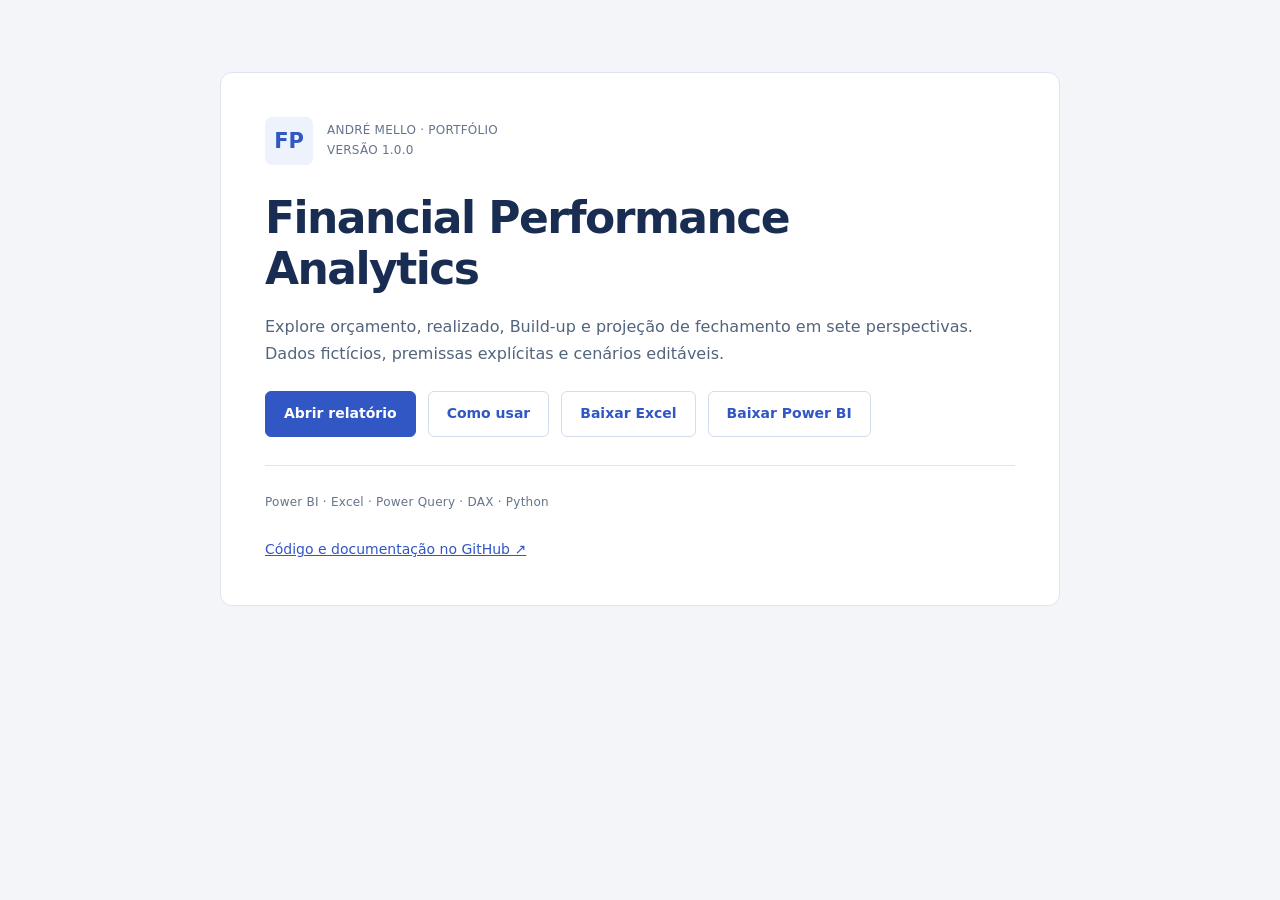
<file: index.html>
<!doctype html>
<html lang="pt-BR">
<head>
<meta charset="utf-8"><meta name="viewport" content="width=device-width,initial-scale=1">
<title>Financial Performance Analytics · André Mello</title>
<style>
*{box-sizing:border-box}body{margin:0;background:#f3f5f9;color:#182d51;font:16px/1.65 system-ui}
main{max-width:840px;margin:8vh auto;padding:44px;background:white;border:1px solid #dfe5ef;border-radius:12px}
.brand{display:flex;align-items:center;gap:14px;margin-bottom:28px}.logo{display:grid;place-items:center;width:48px;height:48px;border-radius:7px;background:#eef2fc;color:#3157c5;font-weight:800;font-size:21px;flex-shrink:0}
small{color:#65748b;font-size:12px;letter-spacing:.02em}h1{font-size:clamp(30px,4.5vw,44px);line-height:1.15;letter-spacing:-.035em;margin:0 0 20px}
p{color:#52647d;margin:0 0 24px}.tools{padding-top:22px;border-top:1px solid #dfe5ef;margin-top:28px}
nav{display:flex;gap:12px;flex-wrap:wrap}nav a{display:flex;align-items:center;min-height:46px;padding:10px 18px;border:1px solid #d4dded;border-radius:6px;text-decoration:none;color:#3157c5;font-weight:600;font-size:14px}
nav a:first-child{background:#3157c5;color:white;border-color:#3157c5}nav a:hover{background:#eef2fc;color:#182d51}a{color:#3157c5}a:focus-visible{outline:3px solid #60a5fa;outline-offset:3px}.source{font-size:14px;margin:20px 0 0}
@media(max-width:700px){main{margin:0;padding:28px 22px;border:0;border-radius:0;min-height:100vh}.brand{align-items:flex-start;margin-bottom:26px}nav{display:grid;grid-template-columns:1fr;width:100%}nav a{justify-content:center}small{letter-spacing:0}}
</style>
</head>
<body><main>
<div class="brand"><div class="logo" aria-hidden="true">FP</div><small>ANDRÉ MELLO · PORTFÓLIO<br>VERSÃO 1.0.0</small></div>
<h1>Financial Performance Analytics</h1>
<p>Explore orçamento, realizado, Build-up e projeção de fechamento em sete perspectivas. Dados fictícios, premissas explícitas e cenários editáveis.</p>
<nav aria-label="Explorar o projeto"><a href="preview/index.html">Abrir relatório</a><a href="docs/user-guide.html">Como usar</a><a href="excel/FinancialPerformance.xlsx">Baixar Excel</a><a href="downloads/FinancialPerformance-PowerBI.zip">Baixar Power BI</a></nav>
<p class="tools"><small>Power BI · Excel · Power Query · DAX · Python</small></p>
<p class="source"><a href="https://github.com/andremellotech/financial-performance-analytics">Código e documentação no GitHub ↗</a></p>
</main></body></html>
</file>
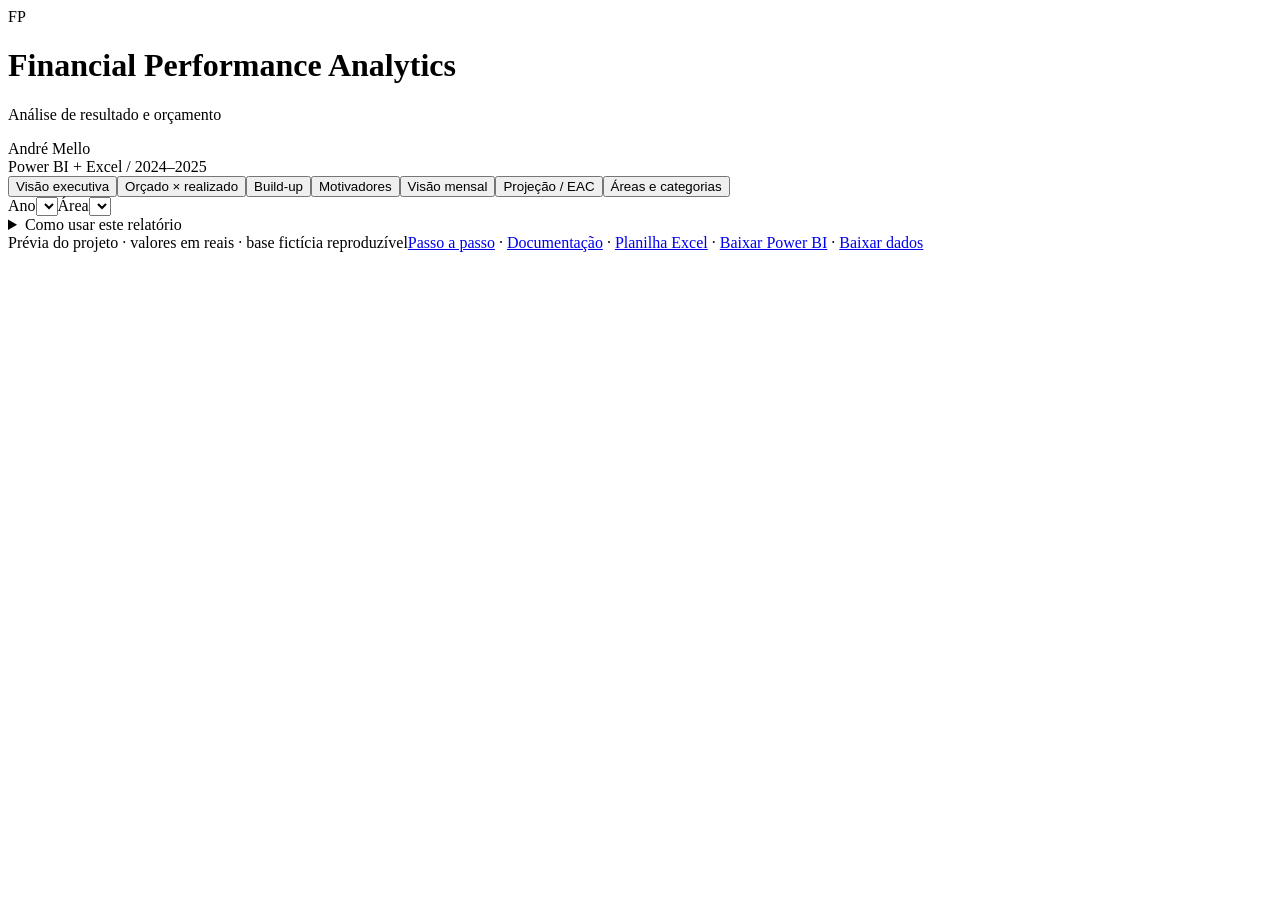
<file: scripts/templates/index.html>
<!doctype html>
<html lang="pt-BR"><head><meta charset="utf-8"><meta name="viewport" content="width=device-width,initial-scale=1"><title>Financial Performance Analytics · André Mello</title><style>__STYLE__</style></head>
<body><header><div class="brand"><div class="logo" aria-hidden="true">FP</div><div><h1>Financial Performance Analytics</h1><p>Análise de resultado e orçamento</p></div></div><div class="author">André Mello<br><span>Power BI + Excel / 2024–2025</span></div></header>
<main><div class="toolbar"><nav aria-label="Perspectivas do relatório"><button data-view="executive" aria-selected="true">Visão executiva</button><button data-view="budget" aria-selected="false">Orçado × realizado</button><button data-view="buildup" aria-selected="false">Build-up</button><button data-view="drivers" aria-selected="false">Motivadores</button><button data-view="monthly" aria-selected="false">Visão mensal</button><button data-view="forecast" aria-selected="false">Projeção / EAC</button><button data-view="areas" aria-selected="false">Áreas e categorias</button></nav><div class="filters"><label>Ano<select id="year"></select></label><label>Área<select id="area"></select></label><label id="month-control" hidden>Mês de referência<select id="cutoff"></select></label></div></div><section id="scenario-controls" class="scenario-controls" hidden aria-label="Premissas do forecast"><div class="scenario-fields"><label>Cenário<select id="forecast-case"><option>Base</option><option>Otimista</option><option>Conservativo</option></select></label><label>Receita futura vs. orçamento (%)<input id="revenue-change" type="number" min="-100" max="100" step="0.5" value="0"></label><label>Gastos futuros vs. orçamento (%)<input id="expense-change" type="number" min="-100" max="100" step="0.5" value="0"></label><button id="reset-cases">Restaurar premissas</button></div><p>Ajustes ilustrativos aplicados somente após o mês de referência. O histórico permanece igual. Alterações duram nesta sessão.</p></section><details class="quick-guide"><summary>Como usar este relatório</summary><ol><li>Comece pela Visão executiva e selecione ano e área.</li><li>Abra Orçado × realizado e Áreas e categorias para localizar os desvios.</li><li>Escolha o mês em Visão mensal para separar o mês do acumulado.</li><li>Em Build-up e Motivadores, acompanhe gastos, economias e o impacto da receita.</li><li>Em Projeção / EAC, selecione o cenário e altere as premissas futuras. Base com 0% reproduz o orçamento restante.</li><li>Em dezembro não há meses projetados: todos os cenários coincidem com o realizado.</li></ol><p>As abas anuais e a Visão mensal mostram o histórico. Os cenários afetam somente Build-up, Motivadores e Projeção / EAC.</p></details><div id="content"></div><noscript>Ative JavaScript para usar os filtros. A análise em texto está disponível em docs/findings.md e a planilha em excel/FinancialPerformance.xlsx.</noscript></main>
<footer><span>Prévia do projeto · valores em reais · base fictícia reproduzível</span><span><a href="../docs/user-guide.html">Passo a passo</a> · <a href="https://github.com/andremellotech/financial-performance-analytics#readme">Documentação</a> · <a href="../excel/FinancialPerformance.xlsx">Planilha Excel</a> · <a href="../downloads/FinancialPerformance-PowerBI.zip">Baixar Power BI</a> · <a href="../data/fact_finance.csv" download>Baixar dados</a></span></footer>
<script id="dataset" type="application/json">__DATA__</script><script>__FINANCE__</script><script>__ADVANCED__</script><script>__APP__</script></body></html>
</file>
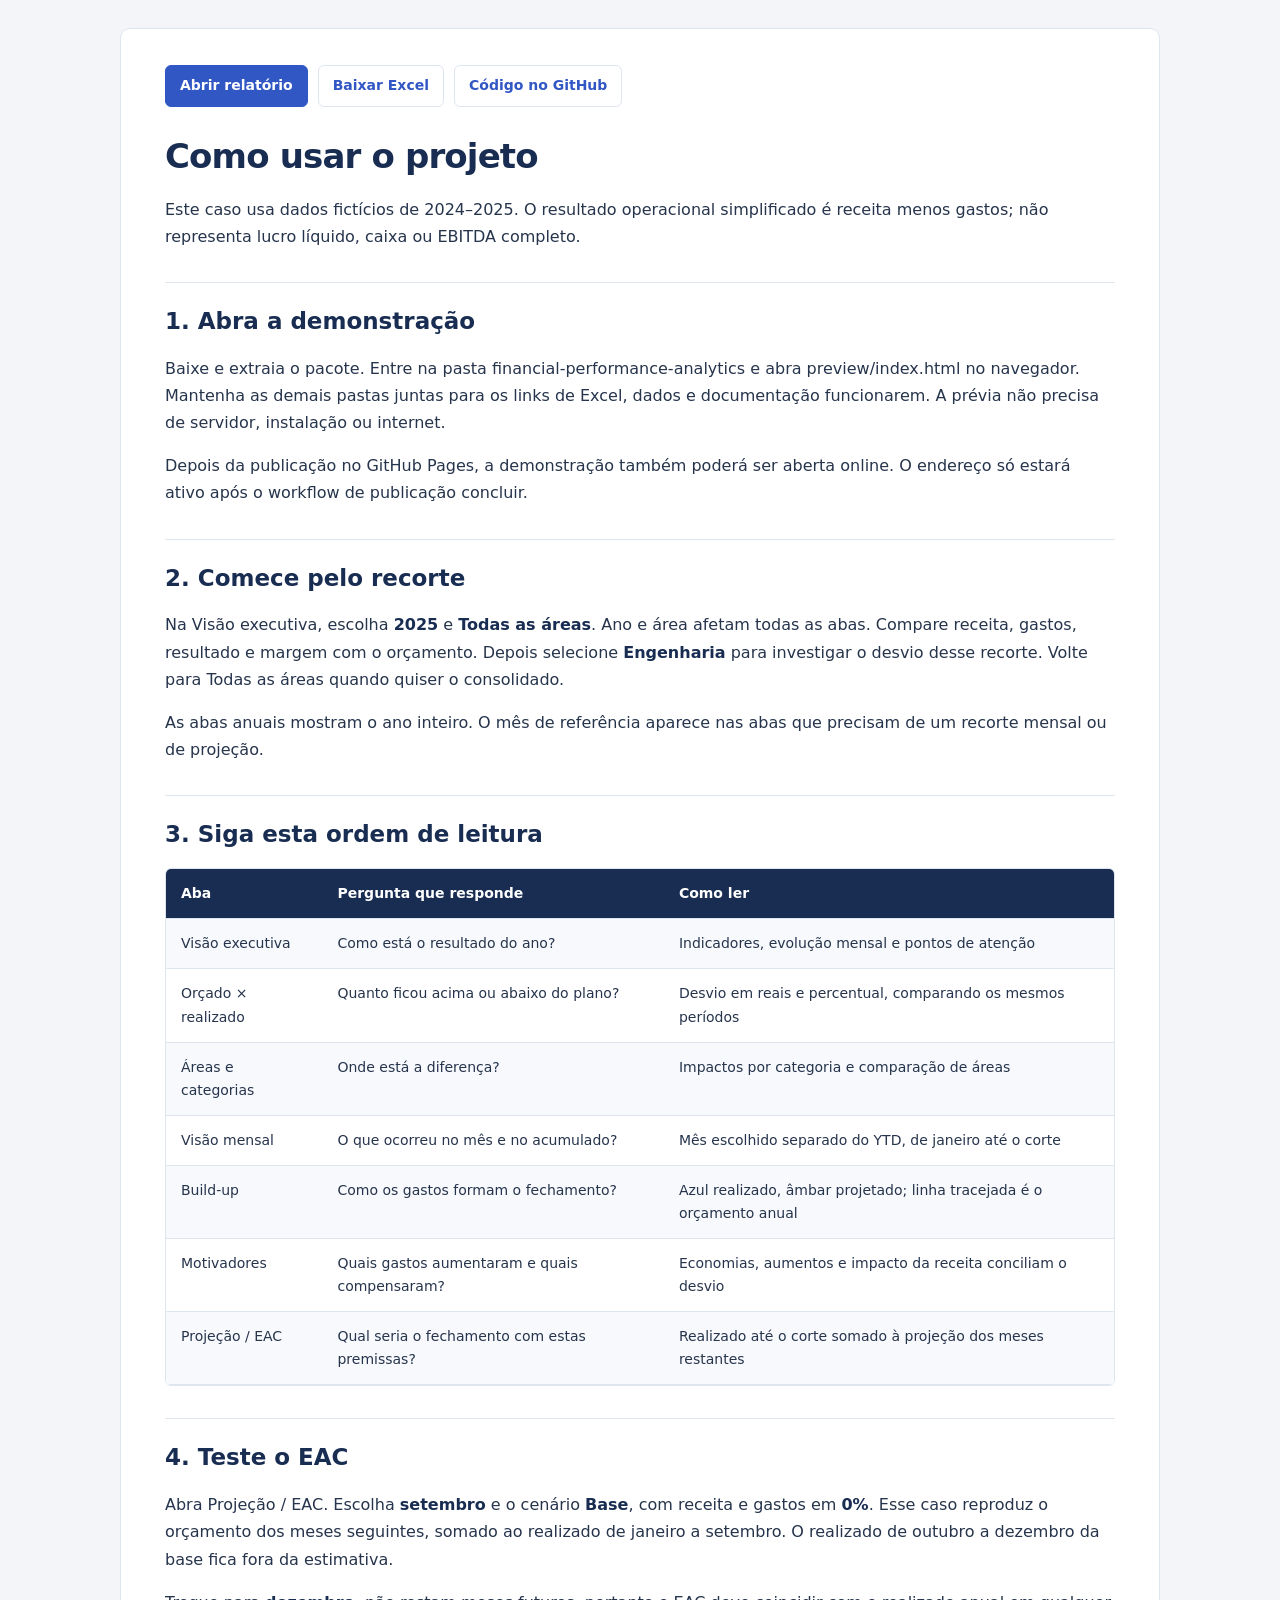
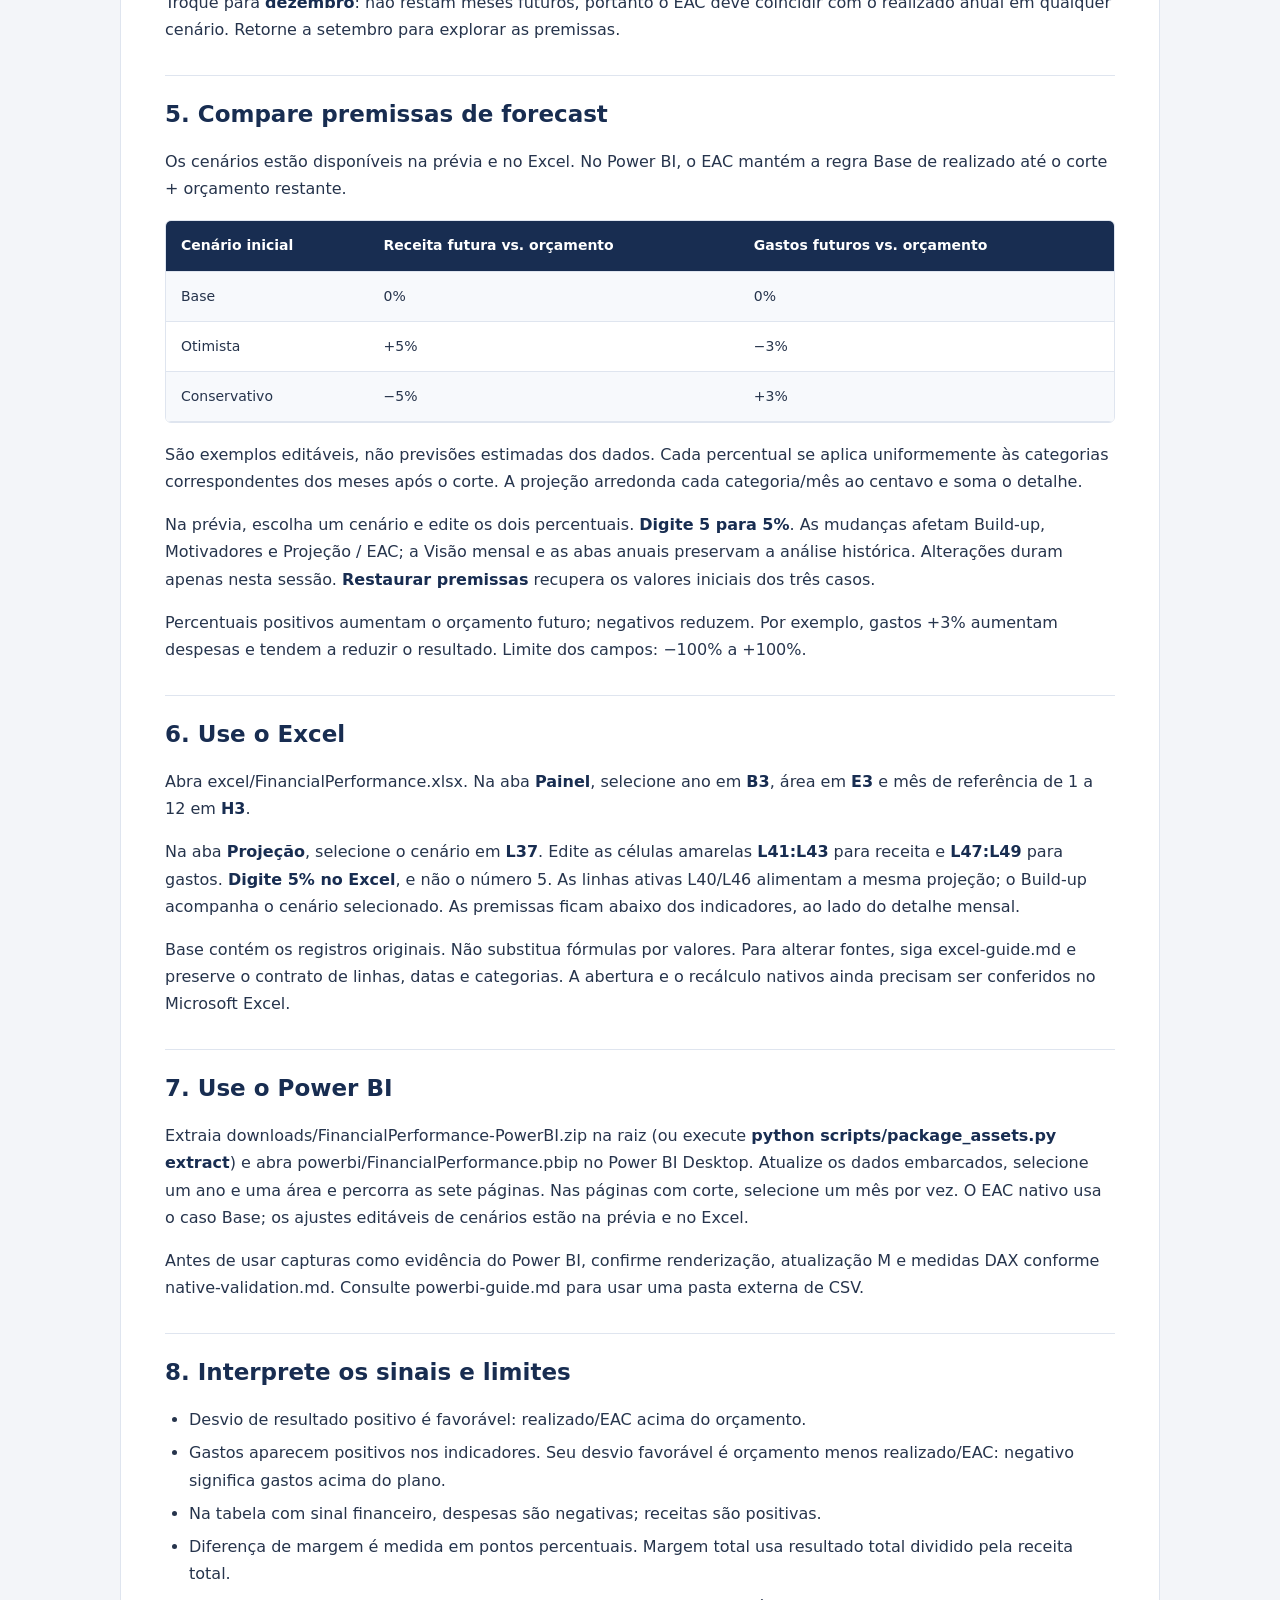
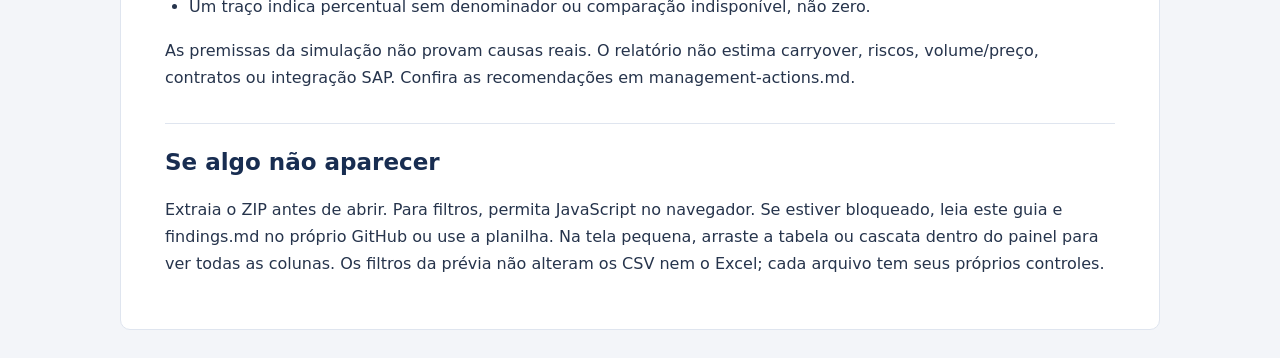
<file: docs/user-guide.html>
<!doctype html><html lang="pt-BR"><meta charset="utf-8"><meta name="viewport" content="width=device-width,initial-scale=1"><title>Como usar · Financial Performance Analytics</title><style>body{margin:0;background:#f3f5f9;color:#26344c;font:16px/1.65 system-ui}main{max-width:980px;margin:auto;padding:28px}h1,h2{color:#182d51;line-height:1.25}h2{margin-top:34px;border-top:1px solid #dfe5ef;padding-top:22px}a{color:#3157c5}.table-scroll{overflow:auto}table{border-collapse:collapse;font-size:14px;width:100%;background:white}th,td{padding:12px;border-bottom:1px solid #dfe5ef;text-align:left}th{background:#182d51;color:white}nav{display:flex;gap:20px;flex-wrap:wrap}li{margin:6px 0}*{box-sizing:border-box}
body{background:#f3f5f9;font-size:16px;color:#26344c}
main{max-width:1040px;margin:28px auto;padding:36px 44px;background:#fff;border:1px solid #dfe5ef;border-radius:10px}
nav{gap:10px;margin-bottom:28px}
nav a{display:inline-flex;align-items:center;min-height:42px;padding:8px 14px;border:1px solid #dfe5ef;border-radius:6px;text-decoration:none;font-size:14px;font-weight:600}
nav a:first-child{background:#3157c5;border-color:#3157c5;color:white}
nav a:hover{background:#eef2fc;color:#182d51}
nav a:focus-visible{outline:3px solid #60a5fa;outline-offset:3px}
h1{font-size:34px;letter-spacing:-.025em;margin:0 0 18px}
h2{font-size:23px;margin-top:32px;padding-top:24px}
p,li{line-height:1.7}
.table-scroll{border:1px solid #dfe5ef;border-radius:6px;margin:18px 0}
table{min-width:650px;font-variant-numeric:tabular-nums}
th,td{vertical-align:top;padding:13px 15px}
tbody tr:nth-child(even),tr:nth-child(even){background:#f7f9fc}
th{font-weight:600}
ul{padding-left:24px}
strong{color:#182d51}
@media(max-width:700px){main{margin:0;padding:24px 20px;border:0;border-radius:0}body{background:white}h1{font-size:29px}h2{font-size:21px}nav{margin-bottom:24px}nav a{font-size:13px;padding:9px 12px}table{font-size:13px}}
@media print{main{border:0;margin:0;padding:0}nav{display:none}table{min-width:0}h2{break-after:avoid}}
</style><main><nav><a href="../preview/index.html">Abrir relatório</a><a href="../excel/FinancialPerformance.xlsx">Baixar Excel</a><a href="https://github.com/andremellotech/financial-performance-analytics">Código no GitHub</a></nav><h1>Como usar o projeto</h1><p>Este caso usa dados fictícios de 2024–2025. O resultado operacional simplificado é receita menos gastos; não representa lucro líquido, caixa ou EBITDA completo.</p><h2>1. Abra a demonstração</h2><p>Baixe e extraia o pacote. Entre na pasta financial-performance-analytics e abra preview/index.html no navegador. Mantenha as demais pastas juntas para os links de Excel, dados e documentação funcionarem. A prévia não precisa de servidor, instalação ou internet.</p><p>Depois da publicação no GitHub Pages, a demonstração também poderá ser aberta online. O endereço só estará ativo após o workflow de publicação concluir.</p><h2>2. Comece pelo recorte</h2><p>Na Visão executiva, escolha <strong>2025</strong> e <strong>Todas as áreas</strong>. Ano e área afetam todas as abas. Compare receita, gastos, resultado e margem com o orçamento. Depois selecione <strong>Engenharia</strong> para investigar o desvio desse recorte. Volte para Todas as áreas quando quiser o consolidado.</p><p>As abas anuais mostram o ano inteiro. O mês de referência aparece nas abas que precisam de um recorte mensal ou de projeção.</p><h2>3. Siga esta ordem de leitura</h2><div class="table-scroll"><table><tr><th>Aba</th><th>Pergunta que responde</th><th>Como ler</th></tr><tr><td>Visão executiva</td><td>Como está o resultado do ano?</td><td>Indicadores, evolução mensal e pontos de atenção</td></tr><tr><td>Orçado × realizado</td><td>Quanto ficou acima ou abaixo do plano?</td><td>Desvio em reais e percentual, comparando os mesmos períodos</td></tr><tr><td>Áreas e categorias</td><td>Onde está a diferença?</td><td>Impactos por categoria e comparação de áreas</td></tr><tr><td>Visão mensal</td><td>O que ocorreu no mês e no acumulado?</td><td>Mês escolhido separado do YTD, de janeiro até o corte</td></tr><tr><td>Build-up</td><td>Como os gastos formam o fechamento?</td><td>Azul realizado, âmbar projetado; linha tracejada é o orçamento anual</td></tr><tr><td>Motivadores</td><td>Quais gastos aumentaram e quais compensaram?</td><td>Economias, aumentos e impacto da receita conciliam o desvio</td></tr><tr><td>Projeção / EAC</td><td>Qual seria o fechamento com estas premissas?</td><td>Realizado até o corte somado à projeção dos meses restantes</td></tr></table></div><h2>4. Teste o EAC</h2><p>Abra Projeção / EAC. Escolha <strong>setembro</strong> e o cenário <strong>Base</strong>, com receita e gastos em <strong>0%</strong>. Esse caso reproduz o orçamento dos meses seguintes, somado ao realizado de janeiro a setembro. O realizado de outubro a dezembro da base fica fora da estimativa.</p><p>Troque para <strong>dezembro</strong>: não restam meses futuros, portanto o EAC deve coincidir com o realizado anual em qualquer cenário. Retorne a setembro para explorar as premissas.</p><h2>5. Compare premissas de forecast</h2><p>Os cenários estão disponíveis na prévia e no Excel. No Power BI, o EAC mantém a regra Base de realizado até o corte + orçamento restante.</p><div class="table-scroll"><table><tr><th>Cenário inicial</th><th>Receita futura vs. orçamento</th><th>Gastos futuros vs. orçamento</th></tr><tr><td>Base</td><td>0%</td><td>0%</td></tr><tr><td>Otimista</td><td>+5%</td><td>−3%</td></tr><tr><td>Conservativo</td><td>−5%</td><td>+3%</td></tr></table></div><p>São exemplos editáveis, não previsões estimadas dos dados. Cada percentual se aplica uniformemente às categorias correspondentes dos meses após o corte. A projeção arredonda cada categoria/mês ao centavo e soma o detalhe.</p><p>Na prévia, escolha um cenário e edite os dois percentuais. <strong>Digite 5 para 5%</strong>. As mudanças afetam Build-up, Motivadores e Projeção / EAC; a Visão mensal e as abas anuais preservam a análise histórica. Alterações duram apenas nesta sessão. <strong>Restaurar premissas</strong> recupera os valores iniciais dos três casos.</p><p>Percentuais positivos aumentam o orçamento futuro; negativos reduzem. Por exemplo, gastos +3% aumentam despesas e tendem a reduzir o resultado. Limite dos campos: −100% a +100%.</p><h2>6. Use o Excel</h2><p>Abra excel/FinancialPerformance.xlsx. Na aba <strong>Painel</strong>, selecione ano em <strong>B3</strong>, área em <strong>E3</strong> e mês de referência de 1 a 12 em <strong>H3</strong>.</p><p>Na aba <strong>Projeção</strong>, selecione o cenário em <strong>L37</strong>. Edite as células amarelas <strong>L41:L43</strong> para receita e <strong>L47:L49</strong> para gastos. <strong>Digite 5% no Excel</strong>, e não o número 5. As linhas ativas L40/L46 alimentam a mesma projeção; o Build-up acompanha o cenário selecionado. As premissas ficam abaixo dos indicadores, ao lado do detalhe mensal.</p><p>Base contém os registros originais. Não substitua fórmulas por valores. Para alterar fontes, siga excel-guide.md e preserve o contrato de linhas, datas e categorias. A abertura e o recálculo nativos ainda precisam ser conferidos no Microsoft Excel.</p><h2>7. Use o Power BI</h2><p>Extraia downloads/FinancialPerformance-PowerBI.zip na raiz (ou execute <strong>python scripts/package_assets.py extract</strong>) e abra powerbi/FinancialPerformance.pbip no Power BI Desktop. Atualize os dados embarcados, selecione um ano e uma área e percorra as sete páginas. Nas páginas com corte, selecione um mês por vez. O EAC nativo usa o caso Base; os ajustes editáveis de cenários estão na prévia e no Excel.</p><p>Antes de usar capturas como evidência do Power BI, confirme renderização, atualização M e medidas DAX conforme native-validation.md. Consulte powerbi-guide.md para usar uma pasta externa de CSV.</p><h2>8. Interprete os sinais e limites</h2><ul><li>Desvio de resultado positivo é favorável: realizado/EAC acima do orçamento.</li><li>Gastos aparecem positivos nos indicadores. Seu desvio favorável é orçamento menos realizado/EAC: negativo significa gastos acima do plano.</li><li>Na tabela com sinal financeiro, despesas são negativas; receitas são positivas.</li><li>Diferença de margem é medida em pontos percentuais. Margem total usa resultado total dividido pela receita total.</li><li>Um traço indica percentual sem denominador ou comparação indisponível, não zero.</li></ul><p>As premissas da simulação não provam causas reais. O relatório não estima carryover, riscos, volume/preço, contratos ou integração SAP. Confira as recomendações em management-actions.md.</p><h2>Se algo não aparecer</h2><p>Extraia o ZIP antes de abrir. Para filtros, permita JavaScript no navegador. Se estiver bloqueado, leia este guia e findings.md no próprio GitHub ou use a planilha. Na tela pequena, arraste a tabela ou cascata dentro do painel para ver todas as colunas. Os filtros da prévia não alteram os CSV nem o Excel; cada arquivo tem seus próprios controles.</p></main></html>
</file>
